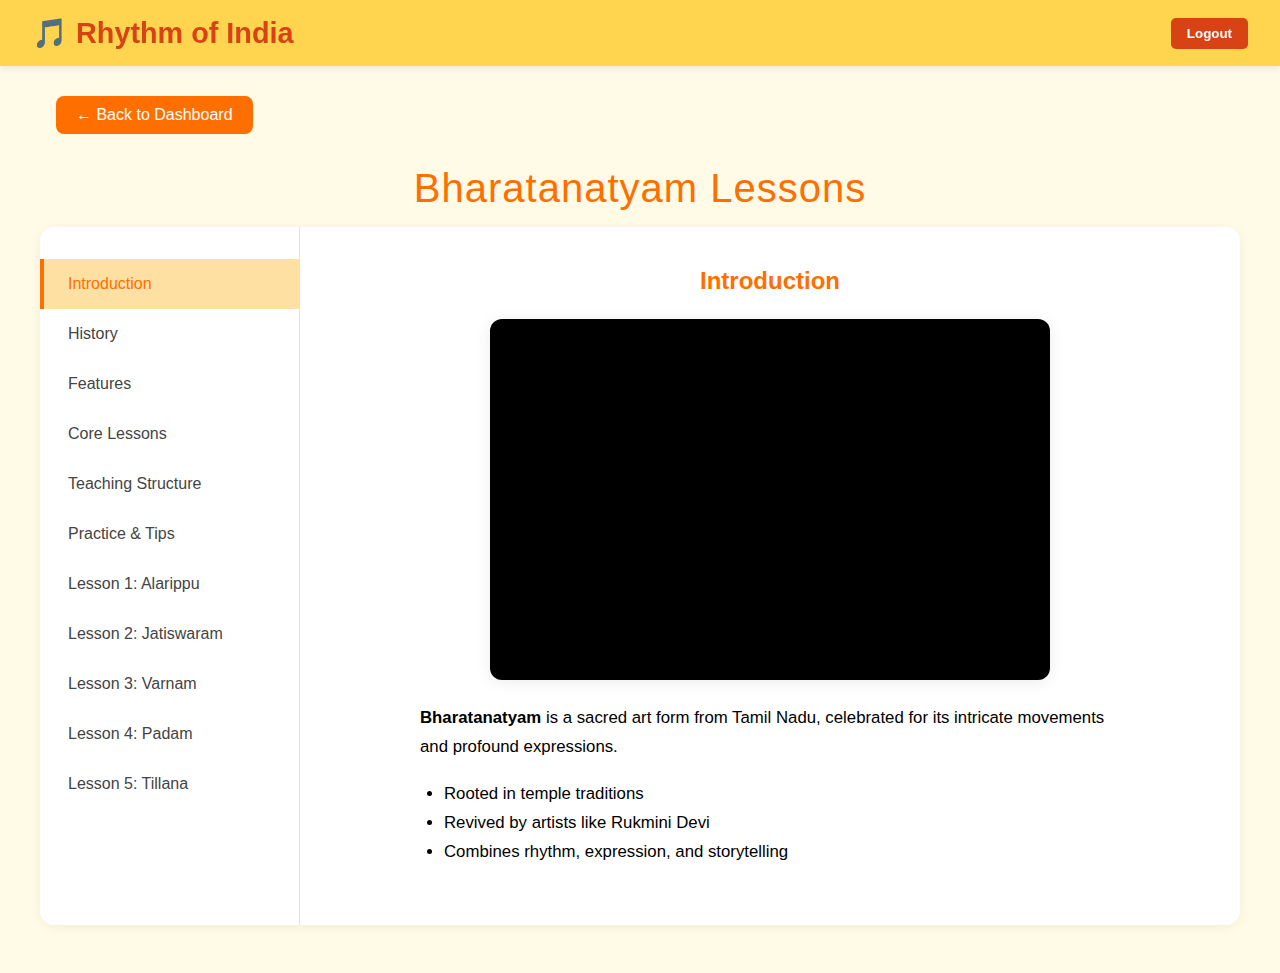
<file: bharatanatyam.html>
<!DOCTYPE html>
<html lang="en">

<head>
  <meta charset="UTF-8" />
  <meta name="viewport" content="width=device-width, initial-scale=1.0" />
  <title>Bharatanatyam Lessons – Rhythm of India</title>
  <link rel="stylesheet" href="style.css" />
  <style>
    body {
      padding-top: 72px;
      background: #fffbe7;
    }

    .bh-title {
      text-align: center;
      font-size: 2.5rem;
      color: #ff6f00;
      margin: 1rem 0 1rem;
      letter-spacing: 1px;
    }

    .back-btn {
      display: inline-block;
      background: #ff6f00;
      color: white;
      padding: 10px 20px;
      font-size: 1rem;
      border-radius: 8px;
      text-decoration: none;
      margin-bottom: 1rem;
      transition: background 0.3s ease;
    }

    .back-btn:hover {
      background: #e65100;
    }

    .lesson-split {
      display: flex;
      width: 100%;
      max-width: 1200px;
      margin: 0 auto 3rem;
      background: #fff;
      border-radius: .9em;
      overflow: hidden;
      box-shadow: 0 2px 12px rgba(0, 0, 0, 0.06);
    }

    .lesson-menu {
      flex: 0 0 260px;
      background: #fff;
      border-right: 1.5px solid #ffe0a3;
      display: flex;
      flex-direction: column;
      padding: 2rem 0;
    }

    .lesson-menu button {
      background: none;
      border: none;
      padding: 1rem 1.5rem;
      text-align: left;
      font-size: 1rem;
      color: #444;
      cursor: pointer;
      border-left: 4px solid transparent;
      transition: background .2s, color .2s;
    }

    .lesson-menu button:hover {
      background: #fff0c1;
    }

    .lesson-menu button.selected {
      background: #ffe0a3;
      color: #ff6f00;
      border-left-color: #ff6f00;
    }

    .lesson-content {
      flex: 1;
      padding: 2.5rem;
      background: #fff;
    }

    .lesson-content h2 {
      color: #ff6f00;
      text-align: center;
      margin-bottom: 1.5rem;
    }

    .lesson-video-area {
      position: relative;
      width: 100%;
      max-width: 560px;
      padding-bottom: 42%;
      /* shorter height than 16:9 */
      margin: 0 auto 1.5rem;
      background: #000;
      border-radius: 12px;
      overflow: hidden;
      box-shadow: 0 2px 16px rgba(0, 0, 0, 0.08);
    }

    .lesson-video-area iframe {
      position: absolute;
      top: 0;
      left: 0;
      width: 100%;
      height: 100%;
      border: none;
    }


    .lesson-content p,
    .lesson-content ul,
    .lesson-content ol {
      font-size: 1.05rem;
      line-height: 1.7;
      margin-bottom: 1.2rem;
      max-width: 700px;
      margin-left: auto;
      margin-right: auto;
    }

    .lesson-content ul,
    .lesson-content ol {
      padding-left: 1.5rem;
      text-align: left;
    }

    .top-nav {
      position: fixed;
      top: 0;
      left: 0;
      right: 0;
      z-index: 1000;
      background: #ffd54f;
      display: flex;
      justify-content: space-between;
      align-items: center;
      padding: 1rem 2rem;
      box-shadow: 0 2px 6px rgba(0, 0, 0, 0.08);
    }

    .logo {
      font-size: 1.8rem;
      font-weight: bold;
      color: #d84315;
    }

    .tabs {
      display: flex;
      gap: 1rem;
    }

    .tabs a,
    .tabs button {
      font-weight: bold;
      background: none;
      border: none;
      cursor: pointer;
      color: #5d4037;
    }

    .tabs button {
      background: #d84315;
      color: white;
      padding: 8px 16px;
      border-radius: 5px;
    }

    .tabs button:hover {
      background: #bf360c;
    }

    @media(max-width: 900px) {
      .lesson-split {
        flex-direction: column;
      }

      .lesson-menu {
        flex-direction: row;
        width: 100%;
        border-right: none;
        border-bottom: 1.5px solid #ffe0a3;
        overflow-x: auto;
      }

      .lesson-menu button {
        flex: 1;
        text-align: center;
        border-left: none;
        border-bottom: 4px solid transparent;
      }

      .lesson-menu button.selected {
        border-bottom-color: #ff6f00;
      }
    }

    @media(max-width: 600px) {
      .bh-title {
        font-size: 2rem;
      }

      .lesson-menu button {
        font-size: .95rem;
        padding: .5rem .75rem;
      }

      .lesson-content {
        padding: 1.5rem;
      }
    }
  </style>
</head>

<body>
  <!-- Navigation -->
  <nav class="top-nav">
    <div class="logo">🎵 Rhythm of India</div>
    <div class="tabs">
      <button id="logoutBtn">Logout</button>
    </div>
  </nav>

  <!-- Back + Title -->
  <div style="max-width: 1200px; margin: 1.5rem auto 0; padding: 0 1rem;">
    <a href="dashboard.html" class="back-btn">← Back to Dashboard</a>
  </div>
  <div class="bh-title">Bharatanatyam Lessons</div>

  <!-- Lessons Layout -->
  <div class="lesson-split">
    <div class="lesson-menu" id="lessonMenu"></div>
    <div class="lesson-content" id="lessonContent"></div>
  </div>

  <script type="module" src="bharatanatyam.js"></script>
</body>

</html>
</file>
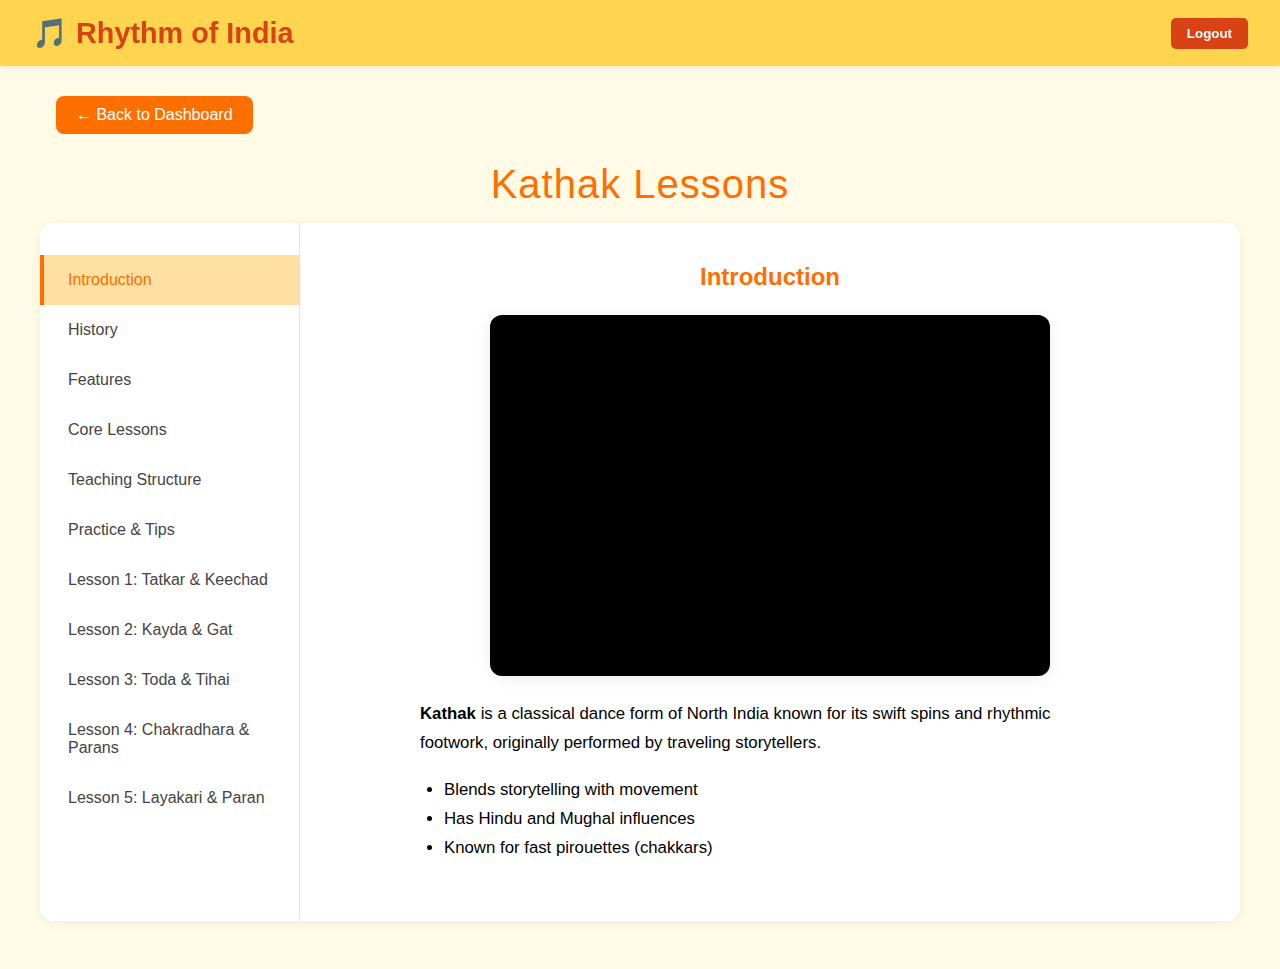
<file: Kathak.html>
<!DOCTYPE html>
<html lang="en">

<head>
  <meta charset="UTF-8" />
  <meta name="viewport" content="width=device-width, initial-scale=1.0" />
  <title>Kathak Lessons – Rhythm of India</title>
  <link rel="stylesheet" href="style.css" />
  <style>
    body {
      padding-top: 72px;
      background: #fffbe7;
    }

    .bh-title {
      text-align: center;
      font-size: 2.5rem;
      color: #ff6f00;
      margin: 1rem 0 1rem;
      letter-spacing: 1px;
    }

    .back-btn {
      display: inline-block;
      background: #ff6f00;
      color: white;
      padding: 10px 20px;
      font-size: 1rem;
      border-radius: 8px;
      text-decoration: none;
      margin-bottom: 0.75rem;
      transition: background 0.3s ease;
    }

    .back-btn:hover {
      background: #e65100;
    }

    .lesson-split {
      display: flex;
      max-width: 1200px;
      margin: 0 auto 3rem;
      background: #fff;
      border-radius: .9em;
      overflow: hidden;
      box-shadow: 0 2px 12px rgba(0, 0, 0, 0.06);
    }

    .lesson-menu {
      flex: 0 0 260px;
      background: #fff;
      border-right: 1.5px solid #ffe0a3;
      display: flex;
      flex-direction: column;
      padding: 2rem 0;
    }

    .lesson-menu button {
      background: none;
      border: none;
      padding: 1rem 1.5rem;
      text-align: left;
      font-size: 1rem;
      color: #444;
      cursor: pointer;
      border-left: 4px solid transparent;
      transition: background .2s, color .2s;
    }

    .lesson-menu button:hover {
      background: #ffecbc;
    }

    .lesson-menu button.selected {
      background: #ffe0a3;
      color: #ff6f00;
      border-left-color: #ff6f00;
    }

    .lesson-content {
      flex: 1;
      padding: 2.5rem;
      background: #fff;
    }

    .lesson-content h2 {
      color: #ff6f00;
      text-align: center;
      margin-bottom: 1.5rem;
    }

    .lesson-video-area {
      position: relative;
      width: 100%;
      max-width: 560px;
      padding-bottom: 42%;
      /* compact height */
      margin: 0 auto 1.5rem;
      background: #000;
      border-radius: 12px;
      overflow: hidden;
      box-shadow: 0 2px 16px rgba(0, 0, 0, 0.08);
    }

    .lesson-video-area iframe {
      position: absolute;
      top: 0;
      left: 0;
      width: 100%;
      height: 100%;
      border: none;
    }

    .lesson-content p,
    .lesson-content ul,
    .lesson-content ol {
      font-size: 1.05rem;
      line-height: 1.7;
      margin-bottom: 1.2rem;
      max-width: 700px;
      margin-left: auto;
      margin-right: auto;
    }

    .lesson-content ul,
    .lesson-content ol {
      padding-left: 1.5rem;
      text-align: left;
    }

    .top-nav {
      position: fixed;
      top: 0;
      left: 0;
      right: 0;
      z-index: 1000;
      background: #ffd54f;
      display: flex;
      justify-content: space-between;
      align-items: center;
      padding: 1rem 2rem;
      box-shadow: 0 2px 6px rgba(0, 0, 0, 0.08);
    }

    .logo {
      font-size: 1.8rem;
      font-weight: bold;
      color: #d84315;
    }

    .tabs {
      display: flex;
      gap: 1rem;
    }

    .tabs a,
    .tabs button {
      font-weight: bold;
      background: none;
      border: none;
      cursor: pointer;
      color: #5d4037;
    }

    .tabs button {
      background: #d84315;
      color: white;
      padding: 8px 16px;
      border-radius: 5px;
    }

    .tabs button:hover {
      background: #bf360c;
    }

    @media(max-width: 900px) {
      .lesson-split {
        flex-direction: column;
      }

      .lesson-menu {
        flex-direction: row;
        width: 100%;
        border-right: none;
        border-bottom: 1.5px solid #ffe0a3;
        overflow-x: auto;
      }

      .lesson-menu button {
        flex: 1;
        text-align: center;
        border-left: none;
        border-bottom: 4px solid transparent;
      }

      .lesson-menu button.selected {
        border-bottom-color: #ff6f00;
      }
    }

    @media(max-width: 600px) {
      .bh-title {
        font-size: 2rem;
      }

      .lesson-menu button {
        font-size: .95rem;
        padding: .5rem .75rem;
      }

      .lesson-content {
        padding: 1.5rem;
      }
    }
  </style>
</head>

<body>
  <nav class="top-nav">
    <div class="logo">🎵 Rhythm of India</div>
    <div class="tabs">
      <button id="logoutBtn">Logout</button>
    </div>
  </nav>

  <div style="max-width: 1200px; margin: 1.5rem auto 0; padding: 0 1rem;">
    <a href="dashboard.html" class="back-btn">← Back to Dashboard</a>
  </div>
  <div class="bh-title">Kathak Lessons</div>

  <div class="lesson-split">
    <div class="lesson-menu" id="lessonMenu"></div>
    <div class="lesson-content" id="lessonContent"></div>
  </div>

  <script type="module" src="kathak.js"></script>
</body>

</html>
</file>
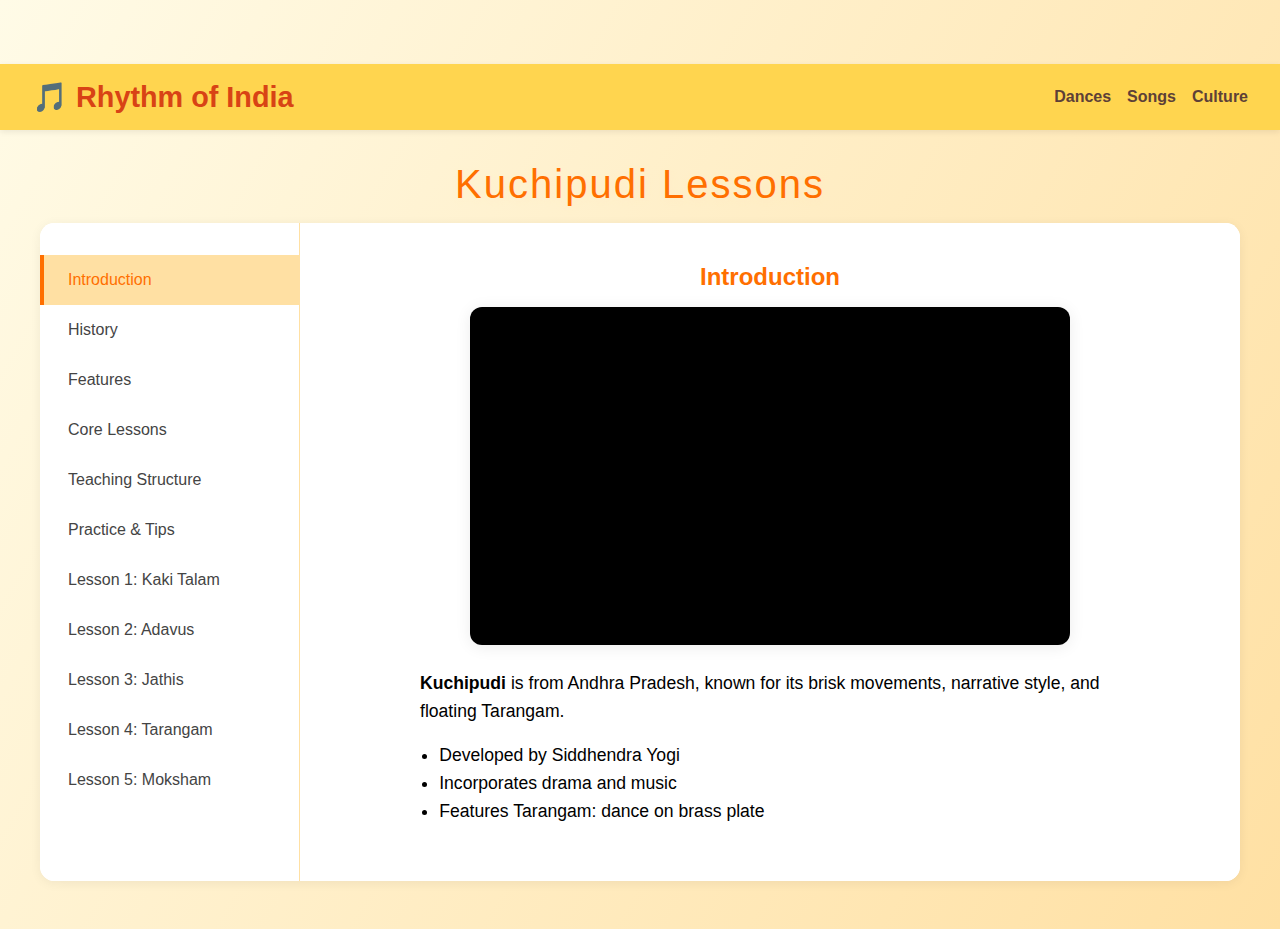
<file: Kuchipudi.html>
<!DOCTYPE html>
<html lang="en">

<head>
  <meta charset="UTF-8">
  <meta name="viewport" content="width=device-width, initial-scale=1">
  <title>Kuchipudi Lessons – Rhythm of India</title>
  <link rel="stylesheet" href="style.css">
  <style>
    /* Ensure content sits below fixed nav */
    body {
      padding-top: 64px;
      background: linear-gradient(120deg, #fffbe7 0%, #ffe0a3 100%);
    }

    /* Page title */
    .bh-title {
      text-align: center;
      font-size: 2.5rem;
      color: #ff6f00;
      margin: 2rem 0 1rem;
      letter-spacing: 2px;
      text-shadow: 0 2px 8px rgba(255, 236, 188, 0.2);
    }

    /* Split container */
    .lesson-split {
      display: flex;
      width: 100%;
      max-width: 1200px;
      margin: 0 auto 3rem;
      background: #fff;
      /* white card */
      border-radius: .9em;
      overflow: hidden;
      box-shadow: 0 2px 12px rgba(0, 0, 0, 0.06);
    }

    /* Left menu */
    .lesson-menu {
      flex: 0 0 260px;
      background: #fff;
      /* white */
      border-right: 1.5px solid #ffe0a3;
      display: flex;
      flex-direction: column;
      padding: 2rem 0;
    }

    .lesson-menu button {
      background: none;
      border: none;
      padding: 1rem 1.5rem;
      text-align: left;
      font-size: 1rem;
      color: #444;
      cursor: pointer;
      border-left: 4px solid transparent;
      transition: background .13s, color .13s;
    }

    .lesson-menu button:hover {
      background: #ffecbc;
    }

    .lesson-menu button.selected {
      background: #ffe0a3;
      color: #ff6f00;
      border-left-color: #ff6f00;
    }

    /* Right content */
    .lesson-content {
      flex: 1;
      padding: 2.5rem;
      background: #fff;
      /* white */
      overflow-y: auto;
    }

    .lesson-content h2 {
      color: #ff6f00;
      text-align: center;
      margin-bottom: 1rem;
    }

    .lesson-video-area {
      width: 100%;
      max-width: 600px;
      aspect-ratio: 16/9;
      margin: 0 auto 1.5rem;
      background: #000;
      border-radius: 12px;
      overflow: hidden;
      box-shadow: 0 2px 16px rgba(0, 0, 0, 0.08);
    }

    .lesson-video-area iframe {
      width: 100%;
      height: 100%;
      object-fit: cover;
    }

    .lesson-content p,
    .lesson-content ul,
    .lesson-content ol {
      font-size: 1.1rem;
      line-height: 1.6;
      margin-bottom: 1rem;
      max-width: 700px;
      margin-left: auto;
      margin-right: auto;
    }

    .lesson-content ul,
    .lesson-content ol {
      padding-left: 1.2rem;
      text-align: left;
    }

    /* Responsive */
    @media(max-width:900px) {
      .lesson-split {
        flex-direction: column;
      }

      .lesson-menu {
        flex-direction: row;
        width: 100%;
        border-right: none;
        border-bottom: 1.5px solid #ffe0a3;
        overflow-x: auto;
      }

      .lesson-menu button {
        flex: 1;
        text-align: center;
        border-left: none;
        border-bottom: 4px solid transparent;
      }

      .lesson-menu button.selected {
        border-bottom-color: #ff6f00;
      }
    }

    @media(max-width:600px) {
      .bh-title {
        font-size: 2rem;
      }

      .lesson-menu button {
        font-size: .95rem;
        padding: .5rem .75rem;
      }

      .lesson-content {
        padding: 1.5rem;
      }
    }
  </style>
</head>

<body>
  <!-- Main Navigation -->
  <nav class="top-nav">
    <div class="logo">🎵 Rhythm of India</div>
    <div class="tabs">
      <a href="index.html#dances">Dances</a>
      <a href="index.html#songs">Songs</a>
      <a href="index.html#culture">Culture</a>
    </div>
  </nav>

  <!-- Page Title -->
  <div class="bh-title">Kuchipudi Lessons</div>

  <!-- Split Layout -->
  <div class="lesson-split">
    <!-- Left Menu -->
    <div class="lesson-menu" id="lessonMenu">
      <button class="selected">Introduction</button>
      <button>History</button>
      <button>Features</button>
      <button>Core Lessons</button>
      <button>Teaching Structure</button>
      <button>Practice &amp; Tips</button>
      <button>Lesson 1: Kaki Talam</button>
      <button>Lesson 2: Adavus</button>
      <button>Lesson 3: Jathis</button>
      <button>Lesson 4: Tarangam</button>
      <button>Lesson 5: Moksham</button>
    </div>
    <!-- Right Content -->
    <div class="lesson-content" id="lessonContent"></div>
  </div>

  <script>
    const lessons = [
      {
        title: "Introduction",
        video: "https://www.youtube.com/embed/XXXXXXX",
        desc: `
          <p><strong>Kuchipudi</strong> is from Andhra Pradesh, known for its brisk movements, narrative style, and floating Tarangam.</p>
          <ul>
            <li>Developed by Siddhendra Yogi</li>
            <li>Incorporates drama and music</li>
            <li>Features Tarangam: dance on brass plate</li>
          </ul>
        `
      },
      {
        title: "History",
        video: "https://www.youtube.com/embed/YYYYYYY",
        desc: `
          <p>Kuchipudi originated as temple dance-drama and flourished in the princely courts of Andhra.</p>
          <ul>
            <li>Depicted stories from Puranas</li>
            <li>Performed by Bhagavathalus</li>
            <li>Modern revival in 20th century</li>
          </ul>
        `
      },
      {
        title: "Features",
        video: "https://www.youtube.com/embed/ZZZZZZZ",
        desc: `
          <ul>
            <li>Graceful leaps and spins</li>
            <li>Theatrical storytelling (Nritya)</li>
            <li>Tarangam & Hasta Vinyasa</li>
          </ul>
        `
      },
      {
        title: "Core Lessons",
        video: "https://www.youtube.com/embed/AAAAAAA",
        desc: `
          <ol>
            <li>Kaki Talam (rhythm)</li>
            <li>Adavus (basic steps)</li>
            <li>Jathis (syllabic patterns)</li>
            <li>Shabdam (lyrical piece)</li>
            <li>Tarangam (plate dance)</li>
          </ol>
        `
      },
      {
        title: "Teaching Structure",
        video: "https://www.youtube.com/embed/BBBBBBB",
        desc: `
          <ul>
            <li>Warm-up with Kaki Talam</li>
            <li>Adavu practice</li>
            <li>Shabdam & Padam lessons</li>
            <li>Tarangam routines</li>
          </ul>
        `
      },
      {
        title: "Practice & Tips",
        video: "https://www.youtube.com/embed/CCCCCCC",
        desc: `
          <ul>
            <li>Master basic Adavus daily</li>
            <li>Focus on expressions in Shabdam</li>
            <li>Balance carefully during Tarangam</li>
            <li>Record and refine footwork</li>
          </ul>
        `
      },
      {
        title: "Lesson 1: Kaki Talam",
        video: "https://www.youtube.com/embed/DDDDDDD",
        desc: `<p>Kaki Talam is the invocation and rhythmic foundation of Kuchipudi.</p>`
      },
      {
        title: "Lesson 2: Adavus",
        video: "https://www.youtube.com/embed/EEEEEEE",
        desc: `<p>Basic step sequences that form the core of Kuchipudi technique.</p>`
      },
      {
        title: "Lesson 3: Jathis",
        video: "https://www.youtube.com/embed/FFFFFFF",
        desc: `<p>Rhythmic syllables set to patterns, combining steps with music.</p>`
      },
      {
        title: "Lesson 4: Tarangam",
        video: "https://www.youtube.com/embed/GGGGGGG",
        desc: `<p>Dancer performs complex movements on a brass plate for balance and skill.</p>`
      },
      {
        title: "Lesson 5: Moksham",
        video: "https://www.youtube.com/embed/HHHHHHH",
        desc: `<p>The concluding spiritual piece symbolizing liberation and grace.</p>`
      }
    ];

    const menuBtns = Array.from(document.querySelectorAll('#lessonMenu button'));
    const contentEl = document.getElementById('lessonContent');

    function loadLesson(i) {
      const L = lessons[i];
      contentEl.innerHTML = `
        <h2>${L.title}</h2>
        <div class="lesson-video-area">
          <iframe src="${L.video}" frameborder="0" allowfullscreen></iframe>
        </div>
        ${L.desc}
      `;
    }

    menuBtns.forEach((btn, idx) => {
      btn.addEventListener('click', () => {
        menuBtns.forEach(b => b.classList.remove('selected'));
        btn.classList.add('selected');
        loadLesson(idx);
      });
    });

    // initial
    loadLesson(0);
  </script>
</body>

</html>
</file>
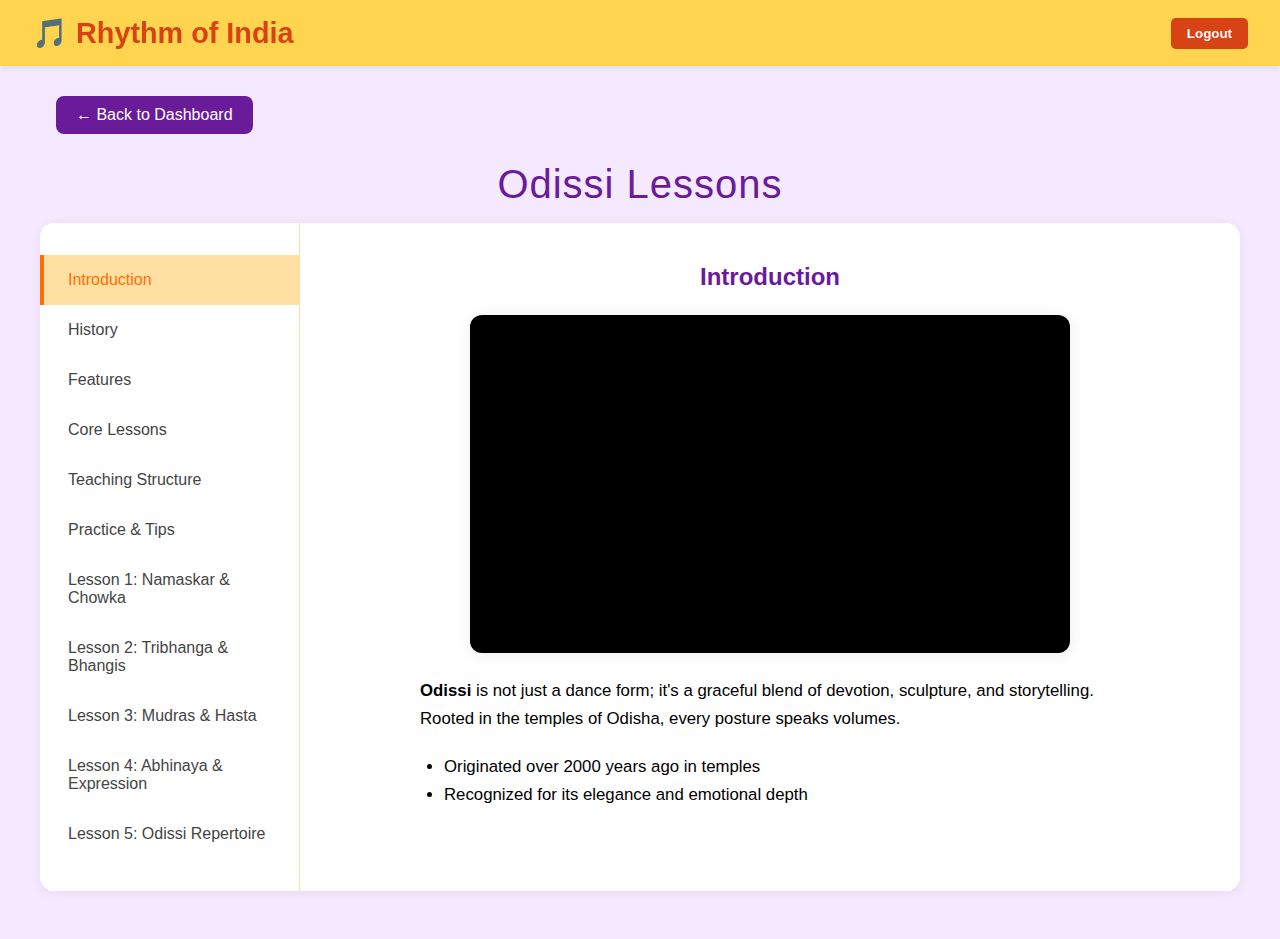
<file: Odissi.html>
<!DOCTYPE html>
<html lang="en">

<head>
  <meta charset="UTF-8" />
  <meta name="viewport" content="width=device-width, initial-scale=1.0" />
  <title>Odissi Lessons – Rhythm of India</title>
  <link rel="stylesheet" href="style.css" />
  <style>
    body {
      padding-top: 72px;
      background: #f4e9ff;
    }

    .bh-title {
      text-align: center;
      font-size: 2.5rem;
      color: #6a1b9a;
      margin: 1rem 0 1rem;
      letter-spacing: 1px;
    }

    .back-btn {
      display: inline-block;
      background: #6a1b9a;
      color: white;
      padding: 10px 20px;
      font-size: 1rem;
      border-radius: 8px;
      text-decoration: none;
      margin-bottom: 0.75rem;
      transition: background 0.3s ease;
    }

    .back-btn:hover {
      background: #4a148c;
    }

    .lesson-split {
      display: flex;
      width: 100%;
      max-width: 1200px;
      margin: 0 auto 3rem;
      background: #fff;
      border-radius: .9em;
      overflow: hidden;
      box-shadow: 0 2px 12px rgba(0, 0, 0, 0.06);
    }

    .lesson-menu {
      flex: 0 0 260px;
      background: #fff;
      border-right: 1.5px solid #ffe0a3;
      display: flex;
      flex-direction: column;
      padding: 2rem 0;
    }

    .lesson-menu button {
      background: none;
      border: none;
      padding: 1rem 1.5rem;
      text-align: left;
      font-size: 1rem;
      color: #444;
      cursor: pointer;
      border-left: 4px solid transparent;
      transition: background .2s, color .2s;
    }

    .lesson-menu button:hover {
      background: #ffecbc;
    }

    .lesson-menu button.selected {
      background: #ffe0a3;
      color: #ff6f00;
      border-left-color: #ff6f00;
    }

    .lesson-content {
      flex: 1;
      padding: 2.5rem;
      background: #fff;
    }

    .lesson-content h2 {
      color: #6a1b9a;
      text-align: center;
      margin-bottom: 1.5rem;
    }

    .lesson-video-area {
      width: 100%;
      max-width: 600px;
      aspect-ratio: 16/9;
      margin: 0 auto 1.5rem;
      background: #000;
      border-radius: 12px;
      overflow: hidden;
      box-shadow: 0 2px 16px rgba(0, 0, 0, 0.08);
    }

    .lesson-video-area iframe {
      width: 100%;
      height: 100%;
      object-fit: cover;
    }

    .lesson-content p,
    .lesson-content ul,
    .lesson-content ol {
      font-size: 1.05rem;
      line-height: 1.7;
      margin-bottom: 1.2rem;
      max-width: 700px;
      margin-left: auto;
      margin-right: auto;
    }

    .lesson-content ul,
    .lesson-content ol {
      padding-left: 1.5rem;
      text-align: left;
    }

    .top-nav {
      position: fixed;
      top: 0;
      left: 0;
      right: 0;
      z-index: 1000;
      background: #ffd54f;
      display: flex;
      justify-content: space-between;
      align-items: center;
      padding: 1rem 2rem;
      box-shadow: 0 2px 6px rgba(0, 0, 0, 0.08);
    }

    .logo {
      font-size: 1.8rem;
      font-weight: bold;
      color: #d84315;
    }

    .tabs {
      display: flex;
      gap: 1rem;
    }

    .tabs a,
    .tabs button {
      font-weight: bold;
      background: none;
      border: none;
      cursor: pointer;
      color: #5d4037;
    }

    .tabs button {
      background: #d84315;
      color: white;
      padding: 8px 16px;
      border-radius: 5px;
    }

    .tabs button:hover {
      background: #bf360c;
    }

    @media(max-width: 900px) {
      .lesson-split {
        flex-direction: column;
      }

      .lesson-menu {
        flex-direction: row;
        width: 100%;
        border-right: none;
        border-bottom: 1.5px solid #ffe0a3;
        overflow-x: auto;
      }

      .lesson-menu button {
        flex: 1;
        text-align: center;
        border-left: none;
        border-bottom: 4px solid transparent;
      }

      .lesson-menu button.selected {
        border-bottom-color: #ff6f00;
      }
    }

    @media(max-width: 600px) {
      .bh-title {
        font-size: 2rem;
      }

      .lesson-menu button {
        font-size: .95rem;
        padding: .5rem .75rem;
      }

      .lesson-content {
        padding: 1.5rem;
      }
    }
  </style>
</head>

<body>
  <!-- Top Navigation -->
  <nav class="top-nav">
    <div class="logo">🎵 Rhythm of India</div>
    <div class="tabs">
      <button id="logoutBtn">Logout</button>
    </div>
  </nav>

  <!-- Back to Dashboard & Title -->
  <div style="max-width: 1200px; margin: 1.5rem auto 0; padding: 0 1rem;">
    <a href="dashboard.html" class="back-btn">← Back to Dashboard</a>
  </div>
  <div class="bh-title">Odissi Lessons</div>

  <!-- Lesson Viewer -->
  <div class="lesson-split">
    <div class="lesson-menu" id="lessonMenu"></div>
    <div class="lesson-content" id="lessonContent"></div>
  </div>

  <!-- Script to load lesson data -->
  <script type="module" src="odissi-lessons.js"></script>
</body>

</html>
</file>
<file: style.css>
/* RESET */
* {
  margin: 0;
  padding: 0;
  box-sizing: border-box;
}

body,
input,
button {
  font-family: "Segoe UI", sans-serif;
}

a {
  text-decoration: none;
  color: inherit;
}

/* ========== LANDING PAGE ========== */

.landing-page {
  display: flex;
  height: 100vh;
  width: 100%;
}

/* LEFT PANEL (Typewriter + BG) */
.left-panel {
  flex: 1;
  display: flex;
  flex-direction: column;
  justify-content: center;
  align-items: center;
  padding: 2rem;
  text-align: center;
  color: white;
}

.typewriter-wrapper {
  font-size: 2.5rem;
  font-weight: bold;
  color: #ffae22;
  position: relative;
  background-color: rgba(0, 0, 0, 0.4);
  padding: 1.5rem 2rem;
  border-radius: 10px;
}

#typewriter {
  position: absolute;
  border-right: 2px solid #e65100;
  animation: blink 0.7s step-end infinite;
}

.typewriter-ghost {
  visibility: hidden;
}

.subtitle {
  margin-top: 1.2rem;
  font-size: 1.2rem;
  color: #f8f8f8;
}

@keyframes blink {
  50% {
    border-color: transparent;
  }
}

/* RIGHT PANEL (Auth Forms) */
.right-panel {
  flex: 1;
  background: #fffbe7;
  padding: 3rem 2rem;
  display: flex;
  flex-direction: column;
  justify-content: center;
  align-items: center;
}

.auth-box {
  background: #fff;
  padding: 2rem;
  border-radius: 12px;
  box-shadow: 0 8px 30px rgba(0, 0, 0, 0.1);
  max-width: 360px;
  width: 100%;
}

.auth-box h2 {
  color: #6a1b9a;
  font-size: 1.8rem;
  margin-bottom: 1rem;
  text-align: center;
}

.auth-box input {
  width: 100%;
  padding: 0.7rem;
  margin: 0.6rem 0;
  font-size: 1rem;
  border-radius: 6px;
  border: 1px solid #ccc;
  background: #f9f9ff;
}

.auth-box button {
  width: 100%;
  padding: 0.7rem;
  background: #e65100;
  color: white;
  font-weight: bold;
  font-size: 1rem;
  border: none;
  border-radius: 6px;
  margin-top: 1rem;
  cursor: pointer;
  transition: background 0.3s ease;
}

.auth-box button:hover {
  background: #bf360c;
}

.toggle-buttons {
  display: flex;
  justify-content: center;
  margin-bottom: 1rem;
  gap: 1rem;
}

.toggle-buttons button {
  background-color: #ff6f00;
  border: none;
  color: white;
  padding: 0.5rem 1rem;
  font-weight: bold;
  border-radius: 6px;
  cursor: pointer;
  transition: background 0.2s ease;
}

.toggle-buttons button:hover {
  background-color: #e65100;
}

#authMessage {
  margin-top: 1rem;
  color: #d32f2f;
  text-align: center;
  font-weight: bold;
}

/* ========== DASHBOARD ========== */

.top-nav {
  display: flex;
  justify-content: space-between;
  align-items: center;
  background: #ffd54f;
  padding: 1rem 2rem;
  box-shadow: 0 2px 6px rgba(0, 0, 0, 0.08);
}

.logo {
  font-size: 1.8rem;
  font-weight: bold;
  color: #d84315;
  display: flex;
  align-items: center;
}

.tabs {
  display: flex;
  align-items: center;
  gap: 1rem;
}

.tabs a {
  font-weight: bold;
  color: #5d4037;
}

.tabs button {
  background: #d84315;
  color: white;
  padding: 8px 16px;
  border: none;
  border-radius: 5px;
  font-weight: bold;
  cursor: pointer;
  transition: background 0.3s;
}

.tabs button:hover {
  background: #bf360c;
}

.dance-full-section {
  padding: 3rem 1rem;
  background: #f4e9ff;
}

.dance-grid {
  display: grid;
  grid-template-columns: repeat(auto-fit, minmax(300px, 1fr));
  gap: 2rem;
  max-width: 1200px;
  margin: 0 auto;
  align-items: stretch;
}

.dance-card-full {
  display: flex;
  flex-direction: column;
  justify-content: flex-start;
  min-height: 480px;
  background: white;
  border-radius: 20px;
  overflow: hidden;
  box-shadow: 0 10px 20px rgba(0, 0, 0, 0.1);
  transition: transform 0.3s ease;
  text-align: center;
  animation: fadeIn 0.6s ease-out forwards;
  opacity: 0;
}

.dance-card-full:hover {
  transform: translateY(-6px) scale(1.02);
}

.dance-card-full img {
  width: 100%;
  height: 260px;
  object-fit: cover;
  display: block;
  border-bottom: 4px solid #eee;
}

.dance-card-full h3 {
  color: #6a1b9a;
  font-size: 1.4rem;
  margin: 1rem 0 0.25rem;
  text-align: center;
}

.dance-card-full p {
  font-size: 0.95rem;
  padding: 0 1rem 1.5rem;
  color: #555;
  text-align: center;
  flex-grow: 1;
}

/* Animations */
@keyframes fadeIn {
  0% {
    opacity: 0;
    transform: translateY(30px);
  }
  100% {
    opacity: 1;
    transform: translateY(0);
  }
}

.fade-in {
  animation-delay: 0.2s;
}
.fade-in.delay1 {
  animation-delay: 0.4s;
}
.fade-in.delay2 {
  animation-delay: 0.6s;
}
.fade-in.delay3 {
  animation-delay: 0.8s;
}

/* ========== RESPONSIVE ========== */

@media (max-width: 768px) {
  .landing-page {
    flex-direction: column;
  }

  .left-panel,
  .right-panel {
    flex: none;
    width: 100%;
    height: auto;
  }

  .tabs {
    flex-direction: column;
    align-items: flex-end;
  }

  .toggle-buttons {
    flex-direction: column;
    gap: 8px;
  }
}
</file>
